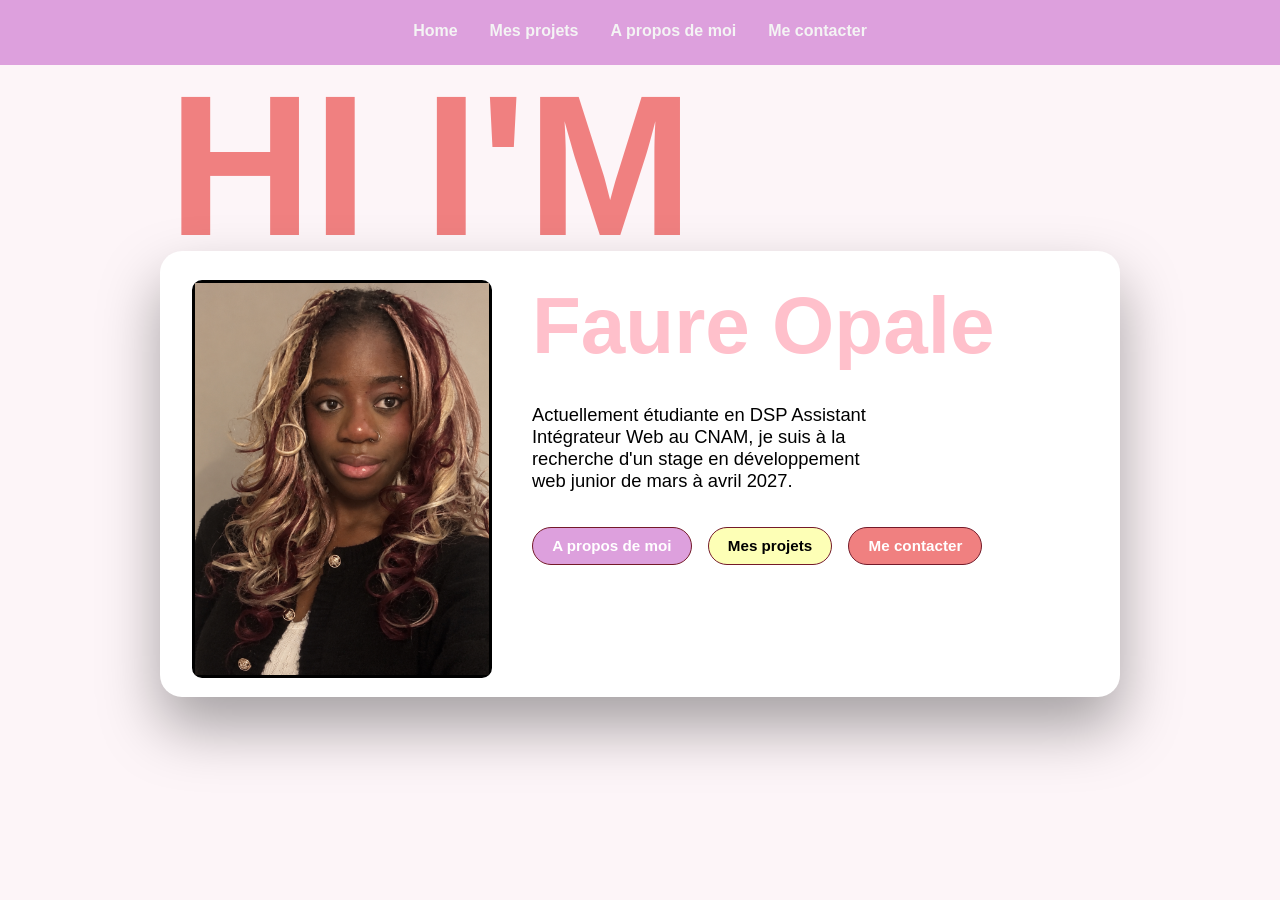
<file: portfolio/index.html>
<!DOCTYPE html>
<html lang="fr">
<head>
    <meta charset="UTF-8">
    <meta name="viewport" content="width=device-width, initial-scale=1.0">
    <title>home</title>
    <link rel="stylesheet" href="home.css">
</head>
<body>
    <header class="nav-bar">
        <a href="#">Home</a>
        <a href="projet.html">Mes projets</a>
        <a href="aboutme.html">A propos de moi</a>
        <a href="contact.html"> Me contacter</a>
    </header>
    
    <main>
        <div class="gros-titre">
            <h1>HI I'M</h1>
        </div>

        <section class="id-card">

            <section class="cgauche">
            <div class="photo-profil">
                <img src="photo1.png" alt="Photo d'une blg">
            </div>
            </section>

            <section class="cdroit">
            <div class="nom">
                <h1> Faure Opale</h1>
            </div>
            <div class="info-stage">
                <p>Actuellement étudiante en DSP Assistant Intégrateur Web au CNAM, je suis à la recherche d'un stage en développement web junior de mars à avril 2027.  </p>
            </div>
            <div class="btn1">
                <a href="aboutme.html">A propos de moi</a>
            </div>
            <div class="btn2">
                <a href="projet.html">Mes projets</a>
            </div>
            <div class="btn3">
                <a href="contact.html">Me contacter</a>
            </div>
            </section>
        </section>
    </main>

</body>
</html>
</file>
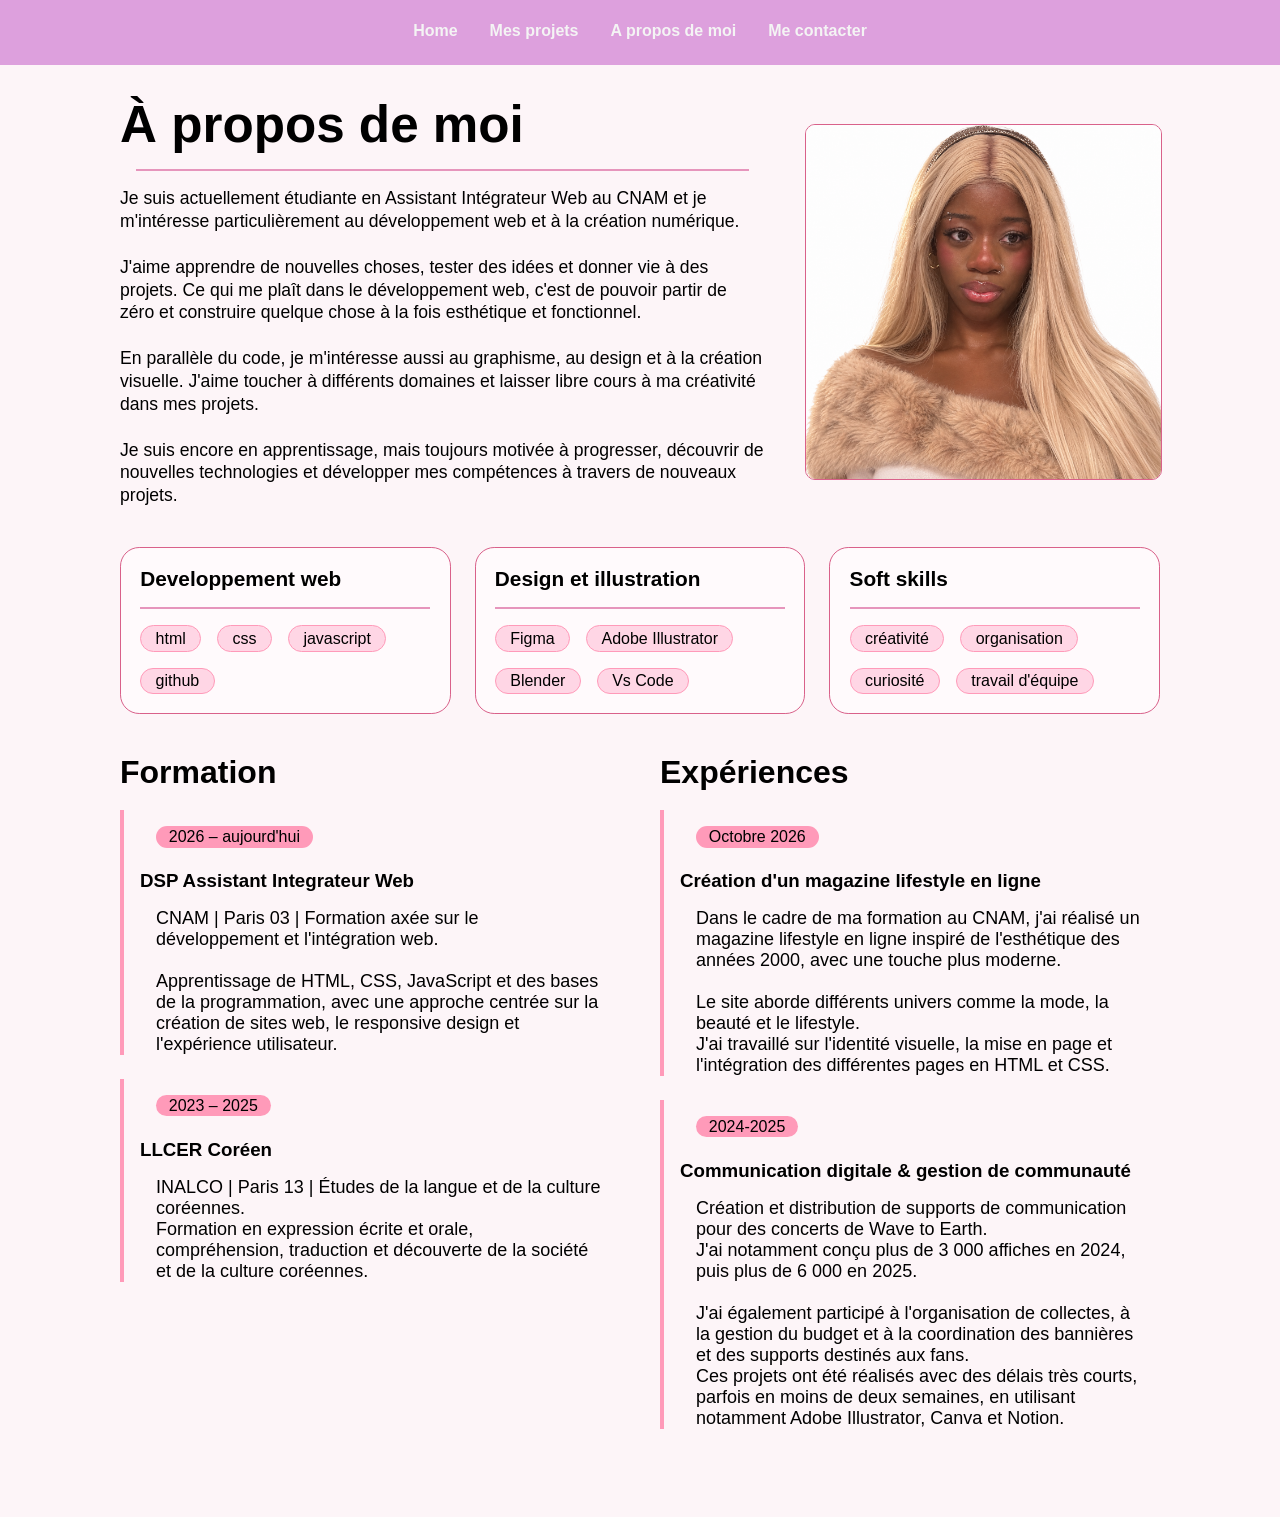
<file: portfolio/aboutme.html>
<!DOCTYPE html>
<html lang="fr">
<head>
    <meta charset="UTF-8">
    <meta name="viewport" content="width=device-width, initial-scale=1.0">
    <title>home</title>
</head>
<body>
    <header class="nav-bar">
        <a href="home.html">Home</a>
        <a href="projet.html">Mes projets</a>
        <a href="#">A propos de moi</a>
        <a href="contact.html"> Me contacter</a>
        <link rel="stylesheet" href="aboutme.css">
    </header>

    <main>
        <section class="about-me">
            <h1>À propos de moi</h1>
            <hr>
            <p>

Je suis actuellement étudiante en Assistant Intégrateur Web au CNAM et je m'intéresse particulièrement au développement web et à la création numérique. <br>

<br>J'aime apprendre de nouvelles choses, tester des idées et donner vie à des projets. Ce qui me plaît dans le développement web, c'est de pouvoir partir de zéro et construire quelque chose à la fois esthétique et fonctionnel.

<br><br>En parallèle du code, je m'intéresse aussi au graphisme, au design et à la création visuelle. J'aime toucher à différents domaines et laisser libre cours à ma créativité dans mes projets.

<br><br>Je suis encore en apprentissage, mais toujours motivée à progresser, découvrir de nouvelles technologies et développer mes compétences à travers de nouveaux projets. </p>
        </section>
        <section class="imgsupercute">
            <img src="photo2.png" alt="Encore la photo d'une blg">
        </section>
        <section class="skills">
            <div class="box1">
                <h2>Developpement web</h2>
                <hr>
                <p>html</p>
                <p>css</p>
                <p>javascript</p>
                <p>github</p>
            </div>
            <div class="box2">
                <h2> Design et illustration</h2>
                <hr>
                <p>Figma</p>
                <p>Adobe Illustrator</p>
                <p>Blender</p>
                <p>Vs Code</p> 
            </div>
            <div class="box3">
                <h2>Soft skills</h2>
                <hr>
                <p>créativité</p>
                <p>organisation</p>
                <p>curiosité</p>
                <p>travail d'équipe</p>
            </div>
        </section>
        <section class="formation">
            <h2>Formation</h2>
            <div>
                <p class="date">2026 – aujourd'hui</p>
                <h3>DSP Assistant Integrateur Web</h3>
                <p>CNAM | Paris 03 | Formation axée sur le développement et l'intégration web. <br> <br>Apprentissage de HTML, CSS, JavaScript et des bases de la programmation, avec une approche centrée sur la création de sites web, le responsive design et l'expérience utilisateur.</p>
            </div>
            <div>
                <p class="date">2023 – 2025</p>
                <h3>LLCER Coréen</h3>
                <p>INALCO | Paris 13 | Études de la langue et de la culture coréennes. <br> Formation en expression écrite et orale, compréhension, traduction et découverte de la société et de la culture coréennes.</p>
            </div>
        </section>
                <section class="experience">
            <h2>Expériences</h2>
            <div>
                <p class="date">Octobre 2026</p>
                <h3>Création d'un magazine lifestyle en ligne</h3>
                <p>Dans le cadre de ma formation au CNAM, j'ai réalisé un magazine lifestyle en ligne inspiré de l'esthétique des années 2000, avec une touche plus moderne. <br><br> Le site aborde différents univers comme la mode, la beauté et le lifestyle. <br> J'ai travaillé sur l'identité visuelle, la mise en page et l'intégration des différentes pages en HTML et CSS.</p>
            </div>
            <div>
                <p class="date">2024-2025</p>
                <h3>Communication digitale & gestion de communauté</h3>
                <p>Création et distribution de supports de communication pour des concerts de Wave to Earth. <br> J'ai notamment conçu plus de 3 000 affiches en 2024, puis plus de 6 000 en 2025. <br> <br> J'ai également participé à l'organisation de collectes, à la gestion du budget et à la coordination des bannières et des supports destinés aux fans. <br> Ces projets ont été réalisés avec des délais très courts, parfois en moins de deux semaines, en utilisant notamment Adobe Illustrator, Canva et Notion.</p>
            </div>
        </section>
    </main>

</body>
</html>
</file>
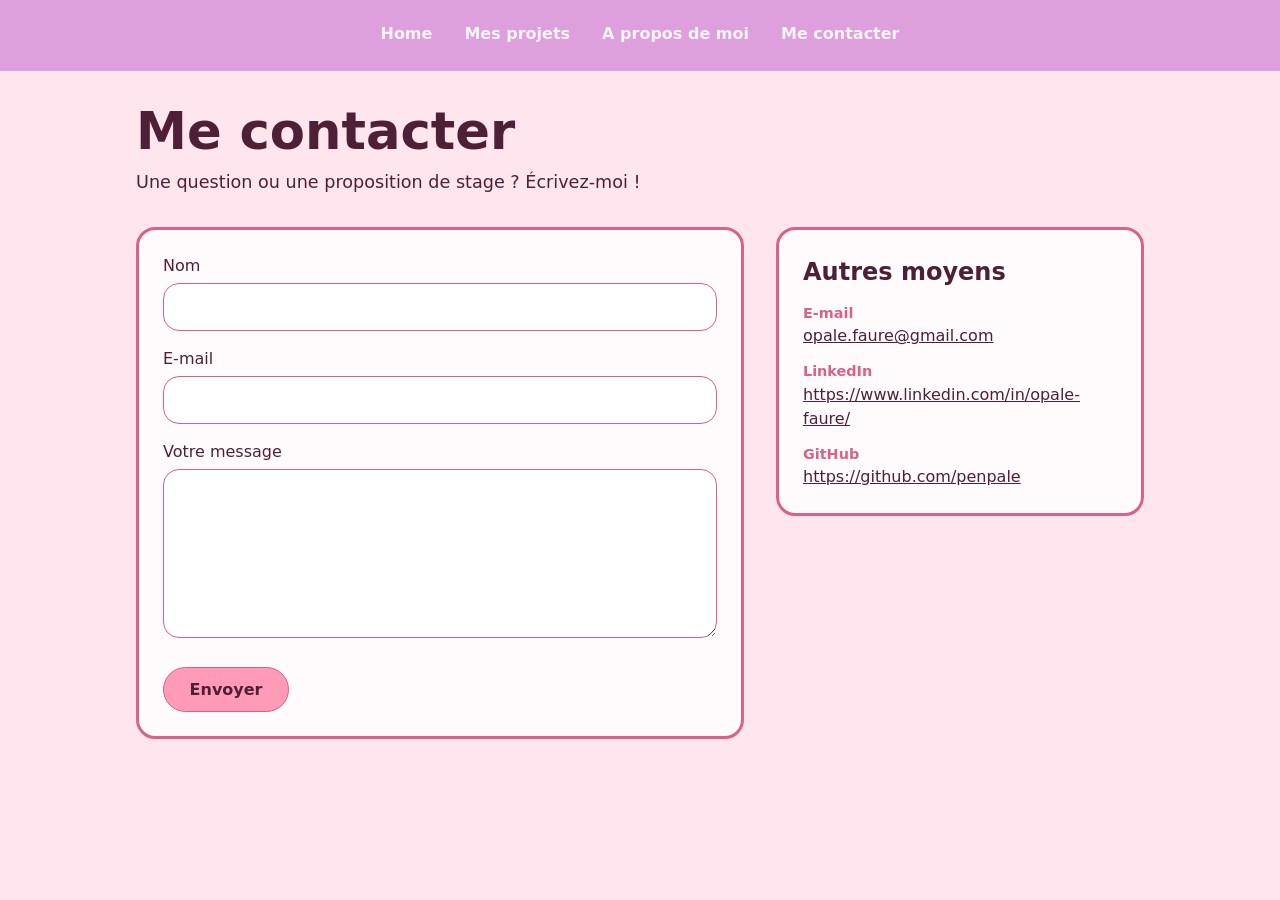
<file: portfolio/contact.html>
<!DOCTYPE html>
<html lang="fr">
<head>
    <meta charset="UTF-8">
    <meta name="viewport" content="width=device-width, initial-scale=1">
    <title>Me contacter</title>
    <link rel="stylesheet" href="contact.css">
</head>
<body>
    <header class="nav-bar">
        <a href="home.html">Home</a>
        <a href="projet.html">Mes projets</a>
        <a href="aboutme.html">A propos de moi</a>
        <a href="#">Me contacter</a>
    </header>

    <main>
        <section class="contact-intro">
            <h1>Me contacter</h1>
            <p>Une question ou une proposition de stage ? Écrivez-moi !</p>
        </section>

        <section class="contact-form">

            <form action="mailto:ton.email@exemple.fr" method="post" enctype="text/plain">
                <label for="nom">Nom</label>
                <input type="text" id="nom" name="nom" autocomplete="name" required>

                <label for="email">E-mail</label>
                <input type="email" id="email" name="email" autocomplete="email" required>

                <label for="message">Votre message</label>
                <textarea id="message" name="message" rows="6" required></textarea>

                <button type="submit">Envoyer</button>
            </form>
        </section>

        <section class="contact-liens">
            <h2>Autres moyens</h2>
            <p>E-mail</p>
            <a href="mailto:ton.email@exemple.fr">opale.faure@gmail.com</a>
            <p>LinkedIn</p>
            <a href="https://www.linkedin.com/in/opale-faure/" target="_blank">https://www.linkedin.com/in/opale-faure/</a>
            <p>GitHub</p>
            <a href="https://github.com/penpale" target="_blank">https://github.com/penpale</a>
        </section>
    </main>

</body>
</html>
</file>
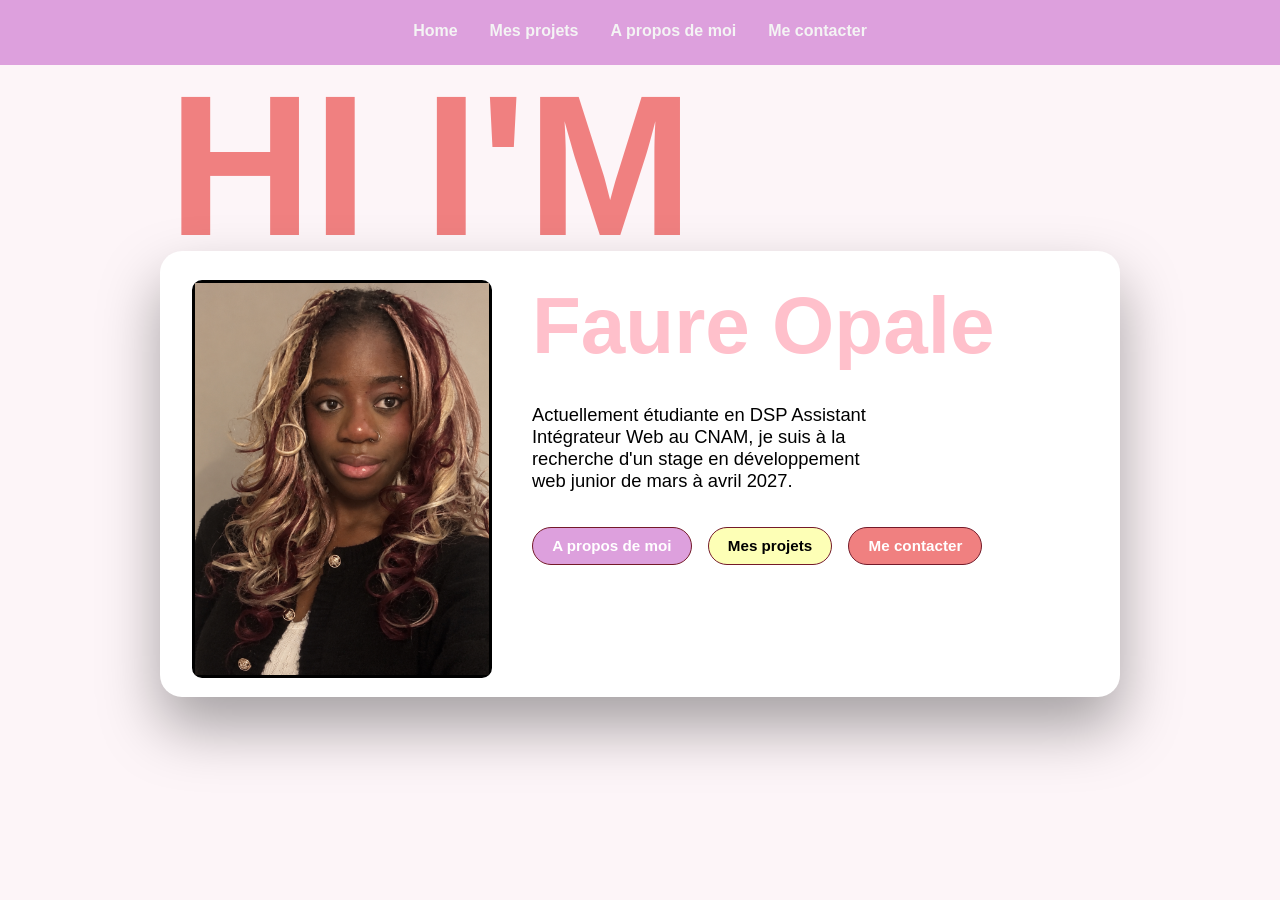
<file: portfolio/home.html>
<!DOCTYPE html>
<html lang="fr">
<head>
    <meta charset="UTF-8">
    <meta name="viewport" content="width=device-width, initial-scale=1.0">
    <title>home</title>
    <link rel="stylesheet" href="home.css">
</head>
<body>
    <header class="nav-bar">
        <a href="#">Home</a>
        <a href="projet.html">Mes projets</a>
        <a href="aboutme.html">A propos de moi</a>
        <a href="contact.html"> Me contacter</a>
    </header>
    
    <main>
        <div class="gros-titre">
            <h1>HI I'M</h1>
        </div>

        <section class="id-card">

            <section class="cgauche">
            <div class="photo-profil">
                <img src="photo1.png" alt="Photo d'une blg">
            </div>
            </section>

            <section class="cdroit">
            <div class="nom">
                <h1> Faure Opale</h1>
            </div>
            <div class="info-stage">
                <p>Actuellement étudiante en DSP Assistant Intégrateur Web au CNAM, je suis à la recherche d'un stage en développement web junior de mars à avril 2027.  </p>
            </div>
            <div class="btn1">
                <a href="aboutme.html">A propos de moi</a>
            </div>
            <div class="btn2">
                <a href="projet.html">Mes projets</a>
            </div>
            <div class="btn3">
                <a href="contact.html">Me contacter</a>
            </div>
            </section>
        </section>
    </main>

</body>
</html>
</file>
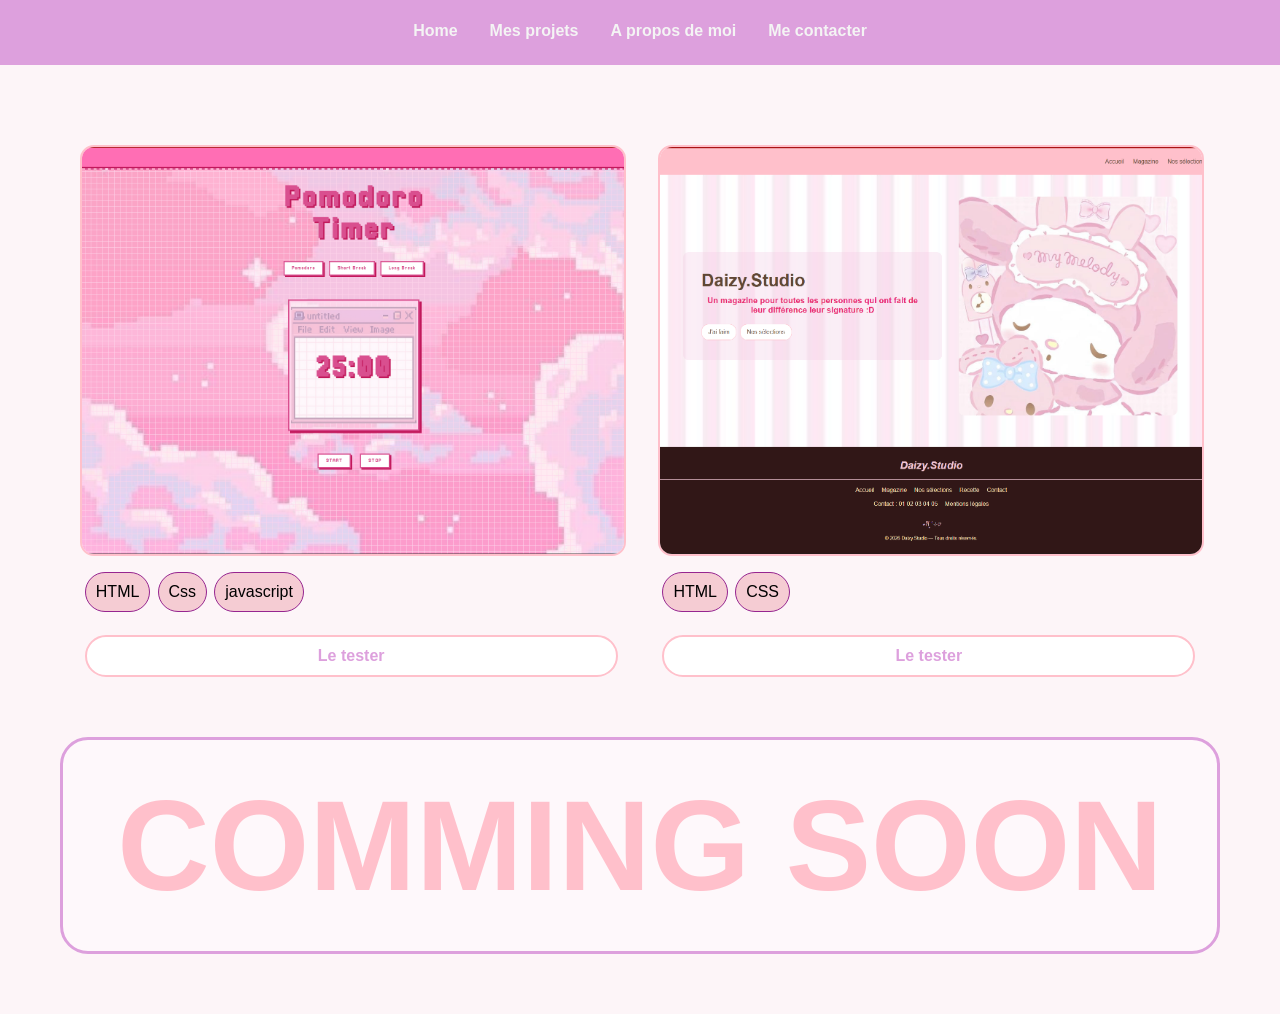
<file: portfolio/projet.html>
<!DOCTYPE html>
<html lang="fr">
<head>
    <meta charset="UTF-8">
    <meta name="viewport" content="width=device-width, initial-scale=1.0">
    <title>Mes projets</title>
    <link rel="stylesheet" href="projet.css">
</head>
<body>
    <header class="nav-bar">
        <a href="home.html">Home</a>
        <a href="#">Mes projets</a>
        <a href="aboutme.html">A propos de moi</a>
        <a href="contact.html"> Me contacter</a>
    </header>
    <main>
        <section class="content-main">
            <section class="box1">
                <img src="pomodoro.png" alt=" pomodoro">
                <div class="info">
<a href="https://penpale.github.io/paleshub/paleshub_hmp/" target="_blank" rel="noopener">Le tester</a>
                    <p>HTML</p>
                    <p>Css</p>
                    <p>javascript</p>
                </div>
            </section>

            <section class="box2">
                <img src="daizystudiio.png" alt="Magazine">
                <div class="info">
<a href="https://penpale.github.io/daizy.studio/FAURE_opale_tp-html/html/" target="_blank" rel="noopener">Le tester</a>
                    <p>HTML</p>
                    <p>CSS</p>
                </div>
            </section>
    
        </section>

        <section class="content-sec">
            <div class="diversion">
                <h1>COMMING SOON</h1>
            </div>
        </section>
    </main>

</body>
</html>
</file>
<file: portfolio/home.css>
*{
    margin: 0;
    padding: 0;
}
body {
    min-height: 100vh;
    font-family: Arial, Helvetica, sans-serif;
    background-color: rgb(253, 245, 248);    
}

.nav-bar {
    display: flex;
    justify-content: center;
    flex-wrap: wrap;
    gap: 2rem;
    padding: 1.4rem 1rem;
    background-color: plum;
}
.nav-bar a {
    text-decoration: none;
    font-weight: bold;
    padding-bottom: 2px;
    color: #f4f4f4;
}
.nav-bar a:hover {
    color: black;
}


main {
    width: min(960px, 92vw);
    margin: 0 auto;
    padding: 1rem 0 4rem;

}
.gros-titre h1 {
    font-size: 200px;
    font-weight: 800;
    line-height: .85;
    margin-left: .5rem;
    color: #f08080;
}


.id-card {
    position: relative;
    display: grid;
    grid-template-columns: minmax(200px, 300px) 1fr;
    grid-template-rows: auto 1fr auto;
    column-gap: 2.5rem;
    padding: 1.8rem 2rem 1.2rem;
    border-radius: 22px;
    background-color: white;
    box-shadow: 0 30px 60px rgba(0,0,0,.35);
}


.cgauche {
    grid-row: 2;
}
.photo-profil {
    aspect-ratio: 3 / 4;
    border-radius: 10px;
    border: 3px solid;
    background-color: pink;
}
.photo-profil img {
    display: block;
    width: 100%;
    height: 100%;
    object-fit: cover;
}

/* infos */
.cdroit {
    grid-row: 2;
    display: flex;
    flex-wrap: wrap;
    align-content: flex-start;
    gap: 1rem;
}
.nom, .info-stage { width: 100%; }

.nom h1 {
    font-size: 80px;
    font-weight: 800;
    color: pink;
}
.info-stage {
     margin-top: 1rem;
     }

.info-stage p {
    font-size: 1.15rem;
    max-width: 34ch;
}

/* boutons */
.btn1, .btn2, .btn3 {
     margin-top: 1.2rem; 
    }
.btn1 a {
    display: inline-block;
    padding: 0.6rem 1.2rem;
    border: 1px solid rgb(116, 26, 41);
    background-color: plum;
    border-radius: 90px;
    color: white;
    text-decoration: none;
    font-weight: 700;
    font-size: .95rem;
}
.btn2 a {
    display: inline-block;
    padding: 0.6rem 1.2rem;
    border: 1px solid rgb(116, 26, 41);
    background-color: #fdffb6;
    border-radius: 90px;
    color: black;
    text-decoration: none;
    font-weight: 700;
    font-size: .95rem;
}
.btn3 a {
    display: inline-block;
    padding: 0.6rem 1.2rem;
    border: 1px solid rgb(116, 26, 41);
    background-color: #f08080;
    border-radius: 90px;
    color: white;
    text-decoration: none;
    font-weight: 700;
    font-size: .95rem;
}
</file>
<file: portfolio/aboutme.css>
*{
    margin: 0;
    padding: 0;
}
body {
    min-height: 100vh;
    font-family: Arial, Helvetica, sans-serif;
    background-color: rgb(253, 245, 248);    
}

.nav-bar {
    display: flex;
    justify-content: center;
    flex-wrap: wrap;
    gap: 2rem;
    padding: 1.4rem 1rem;
    background-color: plum;
}
.nav-bar a {
    text-decoration: none;
    font-weight: bold;
    padding-bottom: 2px;
    color: #f4f4f4;
}
.nav-bar a:hover {
    color: black;
}

:root {
    --fond: #f7edf0;
    --carte: #fffafc;
    --rose: #ff9ab9;
    --rose-fonce: #d9618a;
    --rose-pale: #ffd6e5;
    --prune: #4d2036;
}


main {
    display: flex;
    flex-wrap: wrap;
    align-items: center;
    gap: 2.5rem;
    max-width: 65rem;
    margin: 0 auto;
    padding: 2rem 1rem 4rem;
}

.about-me {
    flex: 2 1 20rem; 
}
.imgsupercute {
    flex: 1 1 12rem; 
}
.skills,
.experience {
    flex: 1 1 100%;
}

.about-me h1 {
    margin-bottom: .8rem;
    font-size: clamp(2rem, 6vw, 3.2rem);
    font-weight: 600;
    line-height: 1.1;
}
.about-me p {
     font-size: 1.1rem; 
     line-height: 1.3;
}

.imgsupercute img {
    display: block;
    width: 100%;
    aspect-ratio: 1;
    object-fit: cover;
    border: 1px solid var(--rose-fonce);
    border-radius: 10px;
    background: var(--rose-pale);
    color: transparent;
}

.skills {
    display: grid;
    grid-template-columns: repeat(auto-fit, minmax(12rem, 1fr));
    gap: 1.5rem;
}

.skills h2 {
    flex: 1 1 100%;
    font-size: 1.3rem;
    font-weight: 600;
}
.skills hr {
    flex: 1 1 100%;
    margin: 0;
}

.formation,
.experience {
    flex: 20rem;
    align-self: flex-start;
}
.skills div {
    display: flex;
    flex-wrap: wrap;
    align-content: flex-start;
    gap: 1rem;
    padding: 1.2rem;
    border: 1px solid var(--rose-fonce);
    border-radius: 1.2rem;
    background: var(--carte);
}
.skills p {
    padding: .2rem .9rem;
    border: 1.5px solid var(--rose);
    border-radius: 99px;
    background: var(--rose-pale);
}

.formation h2,
.experience h2 {
    margin-bottom: 1.2rem;
    font-size: 2rem;
    font-weight: 600;
}
.formation div,
.experience div {
    margin-bottom: 1.5rem;
    padding-left: 1rem;
    border-left: .3rem solid var(--rose);
}
.formation .date,
.experience .date {
    display: inline-block;
    padding: .1rem .8rem;
    border-radius: 999px;
    background: var(--rose);
    font-size: 1rem;
    font-weight: 500;
}
.formation h3,
.experience h3 {
    margin: .4rem 0 .2rem;
    font-weight: 600;
}
.formation p,
.experience p {
    margin: 1rem;
    font-size: 18px;
}


hr {
    border: #e695bc solid 1px;
    margin: 1rem;
}
</file>
<file: portfolio/contact.css>
*{
    margin: 0;
    padding: 0;
}
body {
    min-height: 100vh;
    font-family: Arial, Helvetica, sans-serif;
    background-color: rgb(253, 245, 248);    
}

.nav-bar {
    display: flex;
    justify-content: center;
    flex-wrap: wrap;
    gap: 2rem;
    padding: 1.4rem 1rem;
    background-color: plum;
}
.nav-bar a {
    text-decoration: none;
    font-weight: bold;
    padding-bottom: 2px;
    color: #f4f4f4;
}
.nav-bar a:hover {
    color: black;
}
:root {
    --fond: #ffe6ee;
    --carte: #fffafc;
    --rose: #ff9ab9;
    --rose-fonce: #d9618a;
    --rose-pale: #ffd6e5;
    --prune: #4d2036;
}

* { box-sizing: border-box; margin: 0; padding: 0; }

body {
    background: var(--fond);
    color: var(--prune);
    font-family: "Fredoka", system-ui, sans-serif;
    line-height: 1.5;
}

/* navigation */


/* main en flex : formulaire et liens côte à côte,
   l'un sous l'autre quand la place manque */
main {
    display: flex;
    flex-wrap: wrap;
    gap: 2rem;
    max-width: 65rem;
    margin: 0 auto;
    padding: 2rem 1rem 4rem;
}

.contact-intro { flex: 1 1 100%; }
.contact-form { flex: 2 1 20rem; }
.contact-liens { flex: 1 1 14rem; align-self: flex-start; }

.contact-intro h1 {
    margin-bottom: .6rem;
    font-size: clamp(2rem, 6vw, 3.2rem);
    font-weight: 600;
    line-height: 1.1;
}
.contact-intro p { max-width: 40rem; font-size: 1.1rem; }

/* boites */
.contact-form,
.contact-liens {
    padding: 1.5rem;
    border: .2rem solid var(--rose-fonce);
    border-radius: 1.2rem;
    background: var(--carte);
}

/* formulaire */
label {
    display: block;
    margin: 1rem 0 .3rem;
    font-weight: 500;
}
label:first-of-type { margin-top: 0; }

input,
textarea {
    width: 100%;
    padding: .7rem 1rem;
    border: .12rem solid var(--rose-fonce);
    border-radius: 1rem;
    background: #fff;
    color: var(--prune);
    font: inherit;
}
textarea { resize: vertical; }
input:focus-visible,
textarea:focus-visible {
    outline: .2rem solid var(--rose);
    outline-offset: .1rem;
}

button {
    margin-top: 1.4rem;
    padding: .6rem 1.6rem;
    border: .12rem solid var(--rose-fonce);
    border-radius: 999px;
    background: var(--rose);
    color: var(--prune);
    font: inherit;
    font-weight: 600;
    cursor: pointer;
}
button:hover,
button:focus-visible { background: var(--rose-fonce); color: #fff; outline: none; }

/* autres moyens */
.contact-liens h2 {
    margin-bottom: .8rem;
    font-size: 1.5rem;
    font-weight: 600;
}
.contact-liens p {
    margin-top: .8rem;
    font-size: .9rem;
    font-weight: 600;
    color: var(--rose-fonce);
}
.contact-liens a {
    color: var(--prune);
    overflow-wrap: anywhere;
}
.contact-liens a:hover { color: var(--rose-fonce); }
</file>
<file: portfolio/projet.css>
*{
    margin: 0;
    padding: 0;
}
body {
    min-height: 100vh;
    font-family: Arial, Helvetica, sans-serif;
    background-color: rgb(253, 245, 248);    
}

.nav-bar {
    display: flex;
    justify-content: center;
    flex-wrap: wrap;
    gap: 2rem;
    padding: 1.4rem 1rem;
    background-color: plum;
}
.nav-bar a {
    text-decoration: none;
    font-weight: bold;
    padding-bottom: 2px;
    color: #f4f4f4;
}
.nav-bar a:hover {
    color: black;
}

main {
    margin: 0 auto;
    padding: 5rem;
    justify-content: center;
}

.content-main {
    display: grid;
    grid-template-columns: repeat(2, 1fr);
    gap: 2.2rem;
}

.content-main {
    position: relative;
    border-radius: 22px;
    transition: transform .2s;
}

.content-main img {
    display: block;
    width: 100%;
    aspect-ratio: 4 / 3;
    object-fit: cover;
    border-radius: 14px;
    border: 2px solid pink;
    color: transparent;
}

.info {
    display: flex;
    flex-wrap: wrap;
    gap: .45rem;
    margin-top: 1rem;
    padding: 0 .3rem;
}
.info p {
    padding: 10px 10px;
    border-radius: 99px;
    background: rgb(245, 204, 211);
    border: 1.5px solid rgb(150, 37, 144);
    font-size: 1rem;
}
.info a {
    order: 2;
    width: 100%;
    margin-top: 1rem;
    padding: 10px;
    border: 2px solid pink;
    border-radius: 99px;
    text-align: center;
    text-decoration: none;
    font-weight: 600;
    background-color: #ffffff;
    color: plum;
}


.content-sec { 
    margin-top: 5rem; 
}
.diversion {
    padding: 2rem;
    margin: -20px;
    text-align: center;
    border: 3px solid plum;
    border-radius: 28px;
    background: rgba(255, 250, 252, .7);
}
.diversion h1 {
    font-size: 8rem;
    font-weight: 600;
    color: pink;
}

/* ---------- Responsive ---------- */
@media (max-width: 860px) {
    .content-main { grid-template-columns: 1fr; max-width: 420px; margin: 0 auto; gap: 2.6rem; }
}

@media (prefers-reduced-motion: reduce) {
    * { transition: none !important; }
}
</file>
